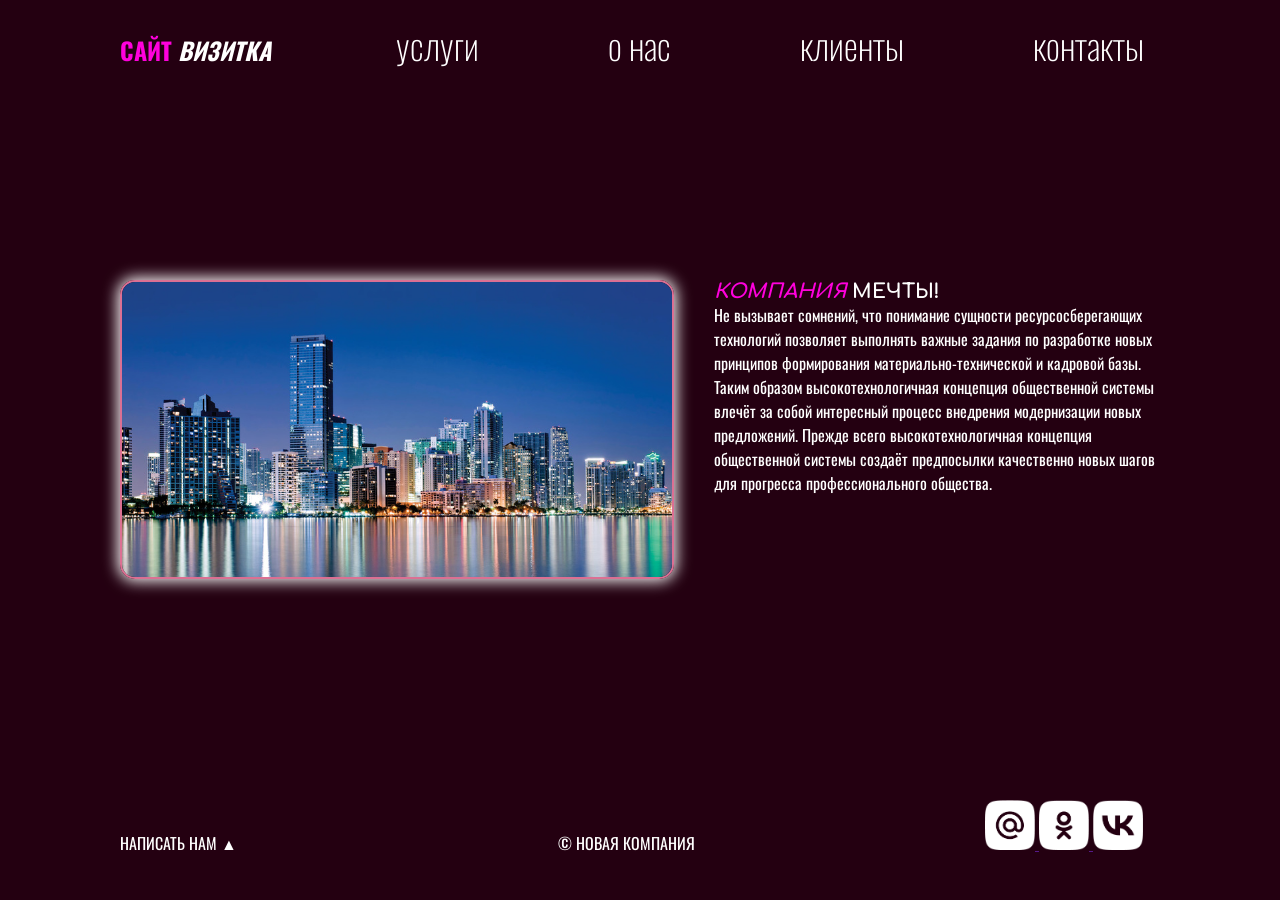
<file: index.html>
<!DOCTYPE html>
<html lang="ru">
<head>
    <link rel="preconnect" href="https://fonts.googleapis.com">
    <link rel="preconnect" href="https://fonts.gstatic.com" crossorigin>
    <link href="https://fonts.googleapis.com/css2?family=Oswald:wght@200..700&family=Roboto:ital,wght@0,100..900;1,100..900&family=Yanone+Kaffeesatz:wght@200..700&display=swap" rel="stylesheet">
    <link href="https://fonts.googleapis.com/css2?family=Comfortaa:wght@300..700&family=Oswald:wght@200..700&family=Roboto:ital,wght@0,100..900;1,100..900&family=Yanone+Kaffeesatz:wght@200&display=swap" rel="stylesheet">
    <link rel="stylesheet" href="style.css">
    <meta charset="UTF-8">
    <meta name="viewport" content="width=device-width, initial-scale=1.0">
    <title>MainPage-Merkasimov_Andrey</title>
</head>
<body>
    <div id="wrapper">
        <header class="clearfix">
            <a id="logo" href="index.html"><span class="pink" >Сайт</span> <i>визитка</i></a>
            <nav id="mainnav">
                <ul>
                    <li><a href="uslugi.html">услуги</a></li>
                    <li><a href="about_us.html">о нас</a></li>
                    <li><a href="clients.html">клиенты</a></li>
                    <li><a href="contacts.html">контакты</a></li>
                </ul>
            </nav>
        </header>
        <main>
            <section class="mca">
                <img class="main_img-float" src="1.jpg" alt="">
                <h1><span class="pink"><em>Компания</em></span> мечты!</h1>
                <p>Не вызывает сомнений, что понимание сущности ресурсосберегающих технологий позволяет выполнять важные задания по разработке новых принципов формирования материально-технической и кадровой базы. Таким образом высокотехнологичная концепция общественной системы влечёт за собой интересный процесс внедрения модернизации новых предложений. Прежде всего высокотехнологичная концепция общественной системы создаёт предпосылки качественно новых шагов для прогресса профессионального общества.</p>
            </section>
        </main>
    </div>
    <footer>
        <a id="footelem" href="form.html" class="footer_block">Написать нам &#9650;</a>
        <p class="footer_block">&copy; Новая компания</p>
        <div class="footer_icons">
            <a href="" target="_blank">
                <img class="footer_img" src="mailru.png" alt="kartinka">
            </a>
            <a href="" target="_blank">
                <img class="footer_img" src="ok.png" alt="kartinka">
            </a>
            <a href="" target="_blank">
                <img class="footer_img" src="vk.png" alt="kartinka">
            </a>
        </div>
    </footer>
</body>
</html>
</file>
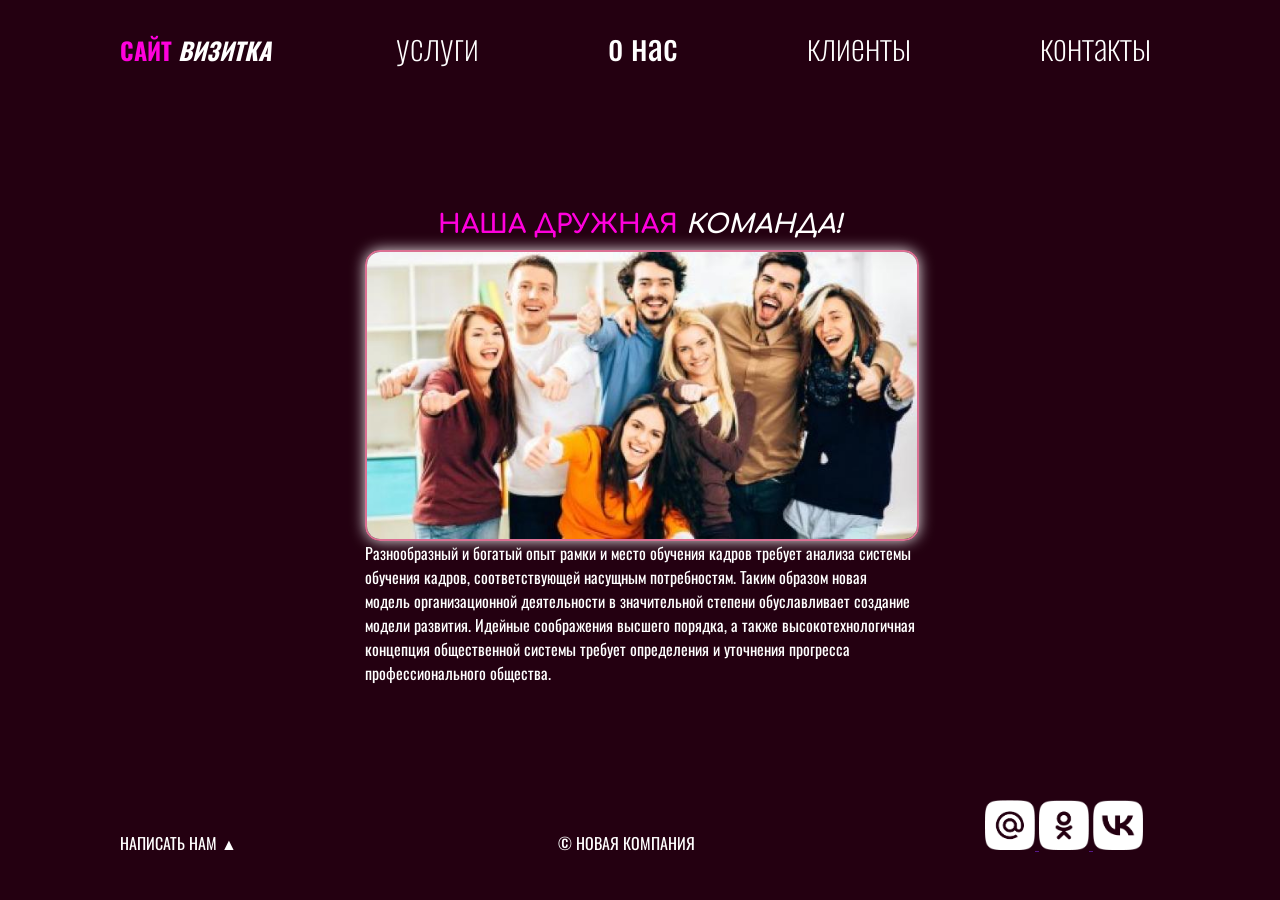
<file: about_us.html>
<!DOCTYPE html>
<html lang="ru">
<head>
    <link rel="preconnect" href="https://fonts.googleapis.com">
    <link rel="preconnect" href="https://fonts.gstatic.com" crossorigin>
    <link href="https://fonts.googleapis.com/css2?family=Oswald:wght@200..700&family=Roboto:ital,wght@0,100..900;1,100..900&family=Yanone+Kaffeesatz:wght@200..700&display=swap" rel="stylesheet">
    <link href="https://fonts.googleapis.com/css2?family=Comfortaa:wght@300..700&family=Oswald:wght@200..700&family=Roboto:ital,wght@0,100..900;1,100..900&family=Yanone+Kaffeesatz:wght@200&display=swap" rel="stylesheet">
    <link rel="stylesheet" href="style.css">
    <meta charset="UTF-8">
    <meta name="viewport" content="width=device-width, initial-scale=1.0">
    <title>AboutUs-Merkasimov_Andrey</title>
</head>
<body>
    <div id="wrapper">
        <header class="clearfix">
            <a id="logo" href="index.html"><span class="pink" >Сайт</span> <i>визитка</i></a>
            <nav id="mainnav">
                <ul>
                    <li><a href="uslugi.html">услуги</a></li>
                    <li class="active"><a href="about_us.html">о нас</a></li>
                    <li><a href="clients.html">клиенты</a></li>
                    <li><a href="contacts.html">контакты</a></li>
                </ul>
            </nav>
        </header>
        <main>
            <div class="abtusmain">
                <h1><span class="pink">Наша дружная</span> <i>команда!</i></h1>
                <img class="main_img-float2" src="6.jpg" alt="">
                <p>Разнообразный и богатый опыт рамки и место обучения кадров требует анализа системы обучения кадров, соответствующей насущным потребностям. Таким образом новая модель организационной деятельности в значительной степени обуславливает создание модели развития. Идейные соображения высшего порядка, а также высокотехнологичная концепция общественной системы требует определения и уточнения прогресса профессионального общества.</p>
            </div>
        </main>
    </div>
    <footer>
        <a id="footelem" href="form.html" class="footer_block">Написать нам &#9650;</a>
        <p class="footer_block">&copy; Новая компания</p>
        <div class="footer_icons">
            <a href="" target="_blank">
                <img class="footer_img" src="mailru.png" alt="kartinka">
            </a>
            <a href="" target="_blank">
                <img class="footer_img" src="ok.png" alt="kartinka">
            </a>
            <a href="" target="_blank">
                <img class="footer_img" src="vk.png" alt="kartinka">
            </a>
        </div>
    </footer>
</body>
</html>
</file>
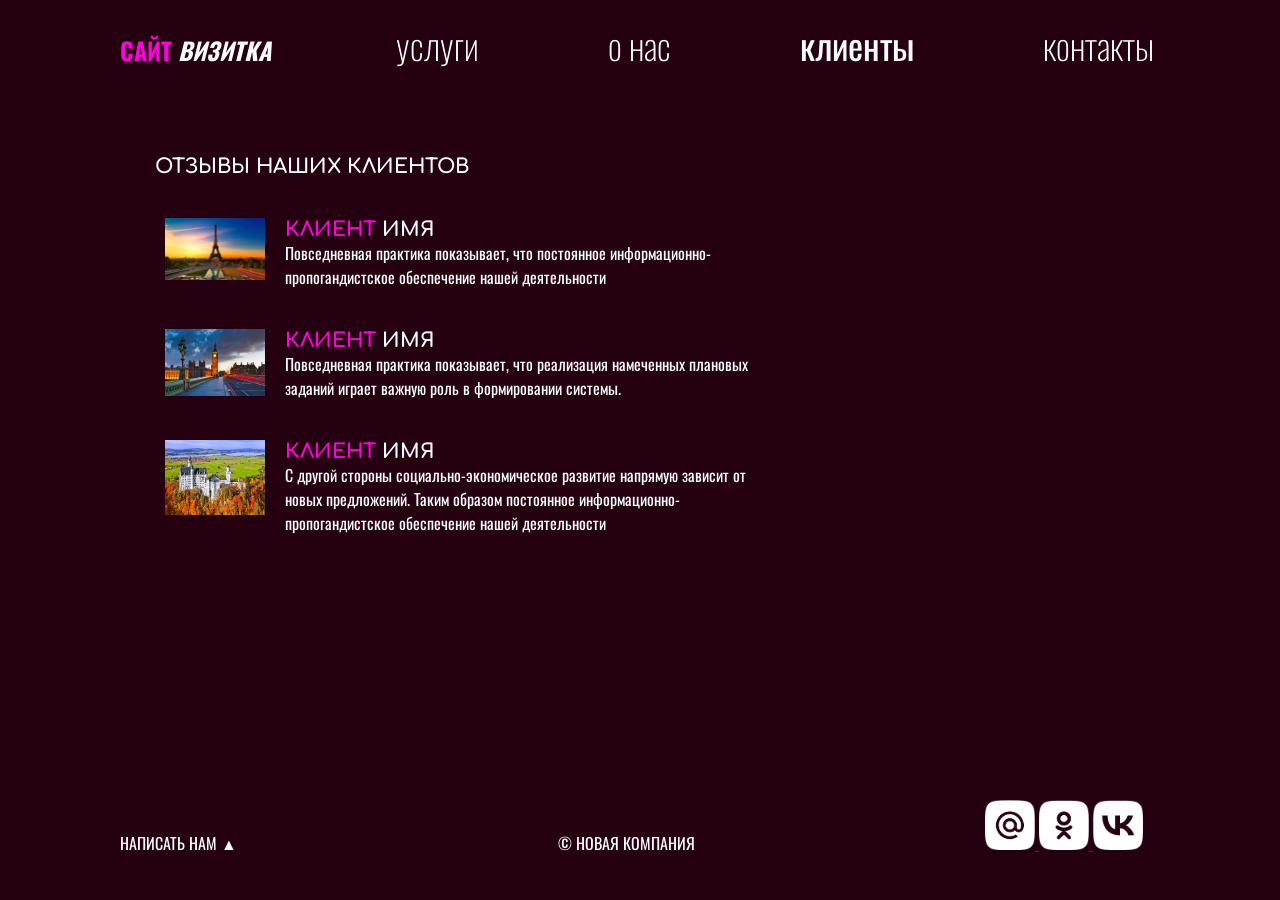
<file: clients.html>
<!DOCTYPE html>
<html lang="ru">
<head>
    <link rel="preconnect" href="https://fonts.googleapis.com">
    <link rel="preconnect" href="https://fonts.gstatic.com" crossorigin>
    <link href="https://fonts.googleapis.com/css2?family=Oswald:wght@200..700&family=Roboto:ital,wght@0,100..900;1,100..900&family=Yanone+Kaffeesatz:wght@200..700&display=swap" rel="stylesheet">
    <link href="https://fonts.googleapis.com/css2?family=Comfortaa:wght@300..700&family=Oswald:wght@200..700&family=Roboto:ital,wght@0,100..900;1,100..900&family=Yanone+Kaffeesatz:wght@200&display=swap" rel="stylesheet">
    <link rel="stylesheet" href="style.css">
    <meta charset="UTF-8">
    <meta name="viewport" content="width=device-width, initial-scale=1.0">
    <title>Clients-Merkasimov_Andrey</title>
</head>
<body>
    <div id="wrapper">
        <header class="clearfix">
            <a id="logo" href="index.html"><span class="pink" >Сайт</span> <i>визитка</i></a>
            <nav id="mainnav">
                <ul>
                    <li><a href="uslugi.html">услуги</a></li>
                    <li><a href="about_us.html">о нас</a></li>
                    <li class="active"><a href="clients.html">клиенты</a></li>
                    <li><a href="contacts.html">контакты</a></li>
                </ul>
            </nav>
        </header>
        <main>
            <section class="clients">
                <h1>Отзывы наших клиентов</h1>
                <article class="clients_client">
                    <img class="client_pfp" src="3.jpg" alt="">
                    <h2><span class="pink">Клиент</span> имя</h2>
                    <p>Повседневная практика показывает, что постоянное информационно-пропогандистское обеспечение нашей деятельности</p>
                </article>
                <article class="clients_client">
                    <img class="client_pfp" src="4.jpg" alt="">
                    <h2><span class="pink">Клиент</span> имя</h2>
                    <p>Повседневная практика показывает, что реализация намеченных плановых заданий играет важную роль в формировании системы.</p>
                </article>
                <article class="clients_client">
                    <img class="client_pfp" src="5.jpg" alt="">
                    <h2><span class="pink">Клиент</span> имя</h2>
                    <p>С другой стороны социально-экономическое развитие напрямую зависит от новых предложений. Таким образом постоянное информационно-пропогандистское обеспечение нашей деятельности</p>
                </article>
            </section>
        </main>
    </div>
    <footer>
        <a id="footelem" href="form.html" class="footer_block">Написать нам &#9650;</a>
        <p class="footer_block">&copy; Новая компания</p>
        <div class="footer_icons">
            <a href="" target="_blank">
                <img class="footer_img" src="mailru.png" alt="kartinka">
            </a>
            <a href="" target="_blank">
                <img class="footer_img" src="ok.png" alt="kartinka">
            </a>
            <a href="" target="_blank">
                <img class="footer_img" src="vk.png" alt="kartinka">
            </a>
        </div>
    </footer>
</body>
</html>
</file>
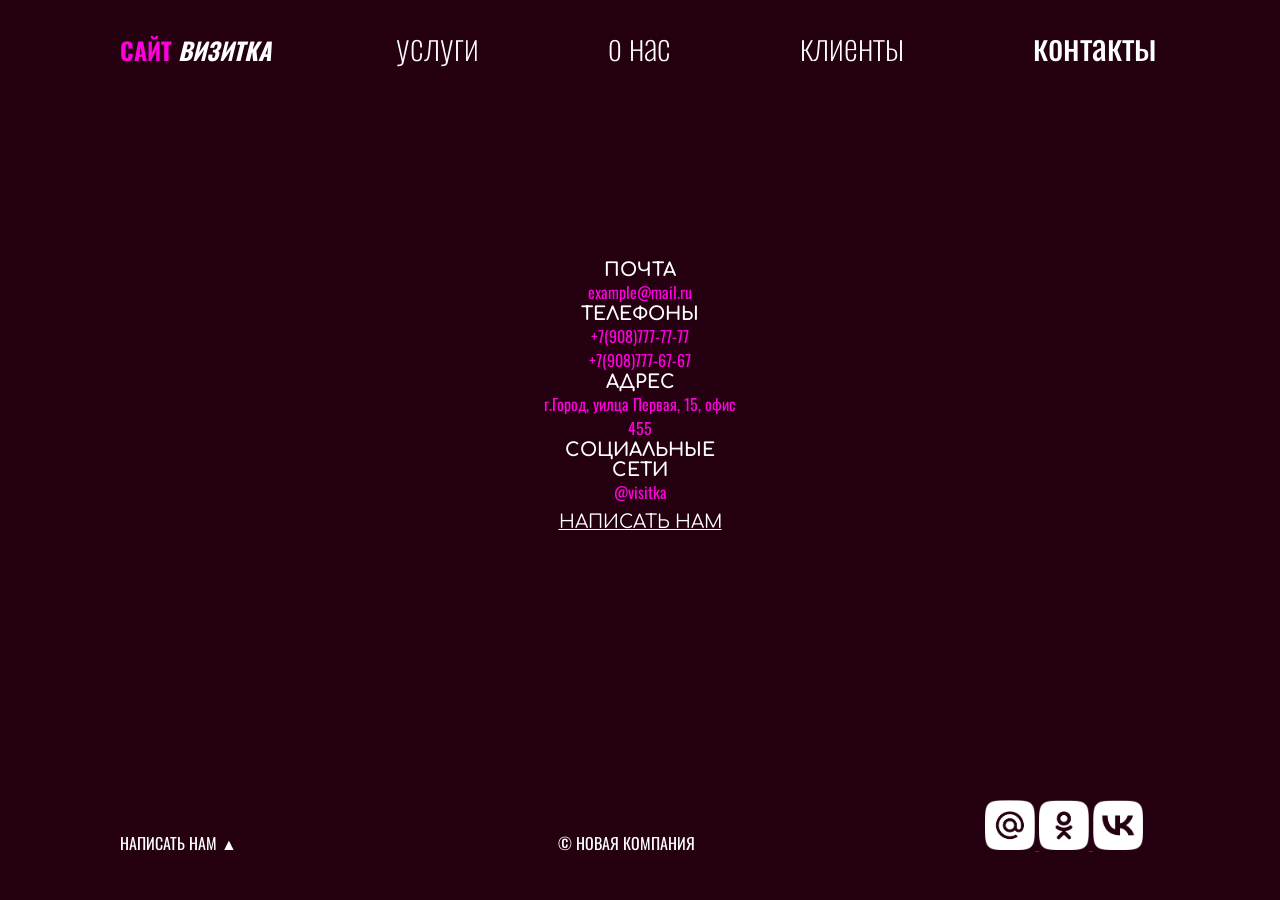
<file: contacts.html>
<!DOCTYPE html>
<html lang="ru">
<head>
    <link rel="preconnect" href="https://fonts.googleapis.com">
    <link rel="preconnect" href="https://fonts.gstatic.com" crossorigin>
    <link href="https://fonts.googleapis.com/css2?family=Oswald:wght@200..700&family=Roboto:ital,wght@0,100..900;1,100..900&family=Yanone+Kaffeesatz:wght@200..700&display=swap" rel="stylesheet">
    <link href="https://fonts.googleapis.com/css2?family=Comfortaa:wght@300..700&family=Oswald:wght@200..700&family=Roboto:ital,wght@0,100..900;1,100..900&family=Yanone+Kaffeesatz:wght@200&display=swap" rel="stylesheet">
    <link rel="stylesheet" href="style.css">
    <meta charset="UTF-8">
    <meta name="viewport" content="width=device-width, initial-scale=1.0">
    <title>Contacts-Merkasimov_Andrey</title>
</head>
<body>
    <div id="wrapper">
        <header class="clearfix">
            <a id="logo" href="index.html"><span class="pink" >Сайт</span> <i>визитка</i></a>
            <nav id="mainnav">
                <ul>
                    <li><a href="uslugi.html">услуги</a></li>
                    <li><a href="about_us.html">о нас</a></li>
                    <li><a href="clients.html">клиенты</a></li>
                    <li class="active"><a href="contacts.html">контакты</a></li>
                </ul>
            </nav>
        </header>
        <main>
            <div class="contacts_centering">
                <h3>ПОЧТА</h3>
                    <a class="pink" href=""><span>example@mail.ru</span></a>
                <h3>ТЕЛЕФОНЫ</h3>
                    <a class="pink" href=""><span>+7(908)777-77-77</span></a> <br>
                    <a class="pink" href=""><span>+7(908)777-67-67</span></a>
                <h3>АДРЕС</h3>
                    <a class="pink" href=""><span>г.Город, уилца Первая, 15, офис 455</span></a>
                <h3>СОЦИАЛЬНЫЕ СЕТИ</h3>
                    <a class="pink" href=""><span>@visitka</span></a>
                <h3><a class="underscored" href="form.html">НАПИСАТЬ НАМ</a></h3>
            </div>
        </main>
    </div>
    <footer>
        <a id="footelem" href="form.html" class="footer_block">Написать нам &#9650;</a>
        <p class="footer_block">&copy; Новая компания</p>
        <div class="footer_icons">
            <a href="" target="_blank">
                <img class="footer_img" src="mailru.png" alt="kartinka">
            </a>
            <a href="" target="_blank">
                <img class="footer_img" src="ok.png" alt="kartinka">
            </a>
            <a href="" target="_blank">
                <img class="footer_img" src="vk.png" alt="kartinka">
            </a>
        </div>
    </footer>
</body>
</html>
</file>
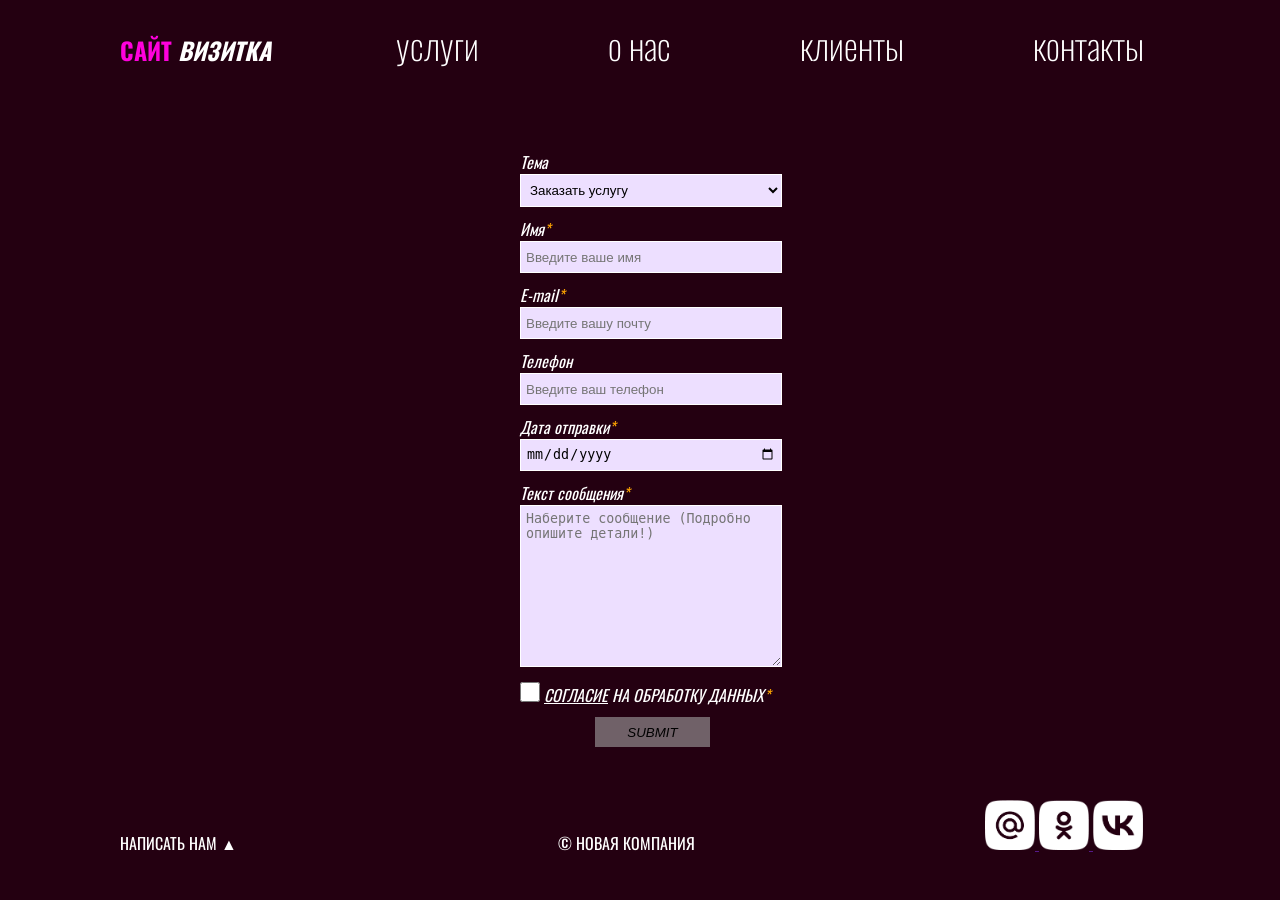
<file: form.html>
<!DOCTYPE html>
<html lang="ru">
<head>
    <link rel="preconnect" href="https://fonts.googleapis.com">
    <link rel="preconnect" href="https://fonts.gstatic.com" crossorigin>
    <link href="https://fonts.googleapis.com/css2?family=Oswald:wght@200..700&family=Roboto:ital,wght@0,100..900;1,100..900&family=Yanone+Kaffeesatz:wght@200..700&display=swap" rel="stylesheet">
    <link href="https://fonts.googleapis.com/css2?family=Comfortaa:wght@300..700&family=Oswald:wght@200..700&family=Roboto:ital,wght@0,100..900;1,100..900&family=Yanone+Kaffeesatz:wght@200&display=swap" rel="stylesheet">
    <link rel="stylesheet" href="style.css">
    <meta charset="UTF-8">
    <meta name="viewport" content="width=device-width, initial-scale=1.0">
    <title>Form-Merkasimov_Andrey</title>
</head>
<body>
    <div id="wrapper">
        <header class="clearfix">
            <a id="logo" href="index.html"><span class="pink" >Сайт</span> <i>визитка</i></a>
            <nav id="mainnav">
                <ul>
                    <li><a href="uslugi.html">услуги</a></li>
                    <li><a href="about_us.html">о нас</a></li>
                    <li><a href="clients.html">клиенты</a></li>
                    <li><a href="contacts.html">контакты</a></li>
                </ul>
            </nav>
        </header>
        <main> 
            <form id="contact-form" action="">
                <div class="form_item">
                    <label for="topic">Тема</label><br>
                    <select name="topic" id="topic">
                        <option value="1">Заказать услугу</option>
                        <option value="2">Оставить отзыв/замечание</option>
                        <option value="3">Предложить сотрудничество</option>
                        <option value="4">Другое</option>
                    </select>
                </div>
                
                <div class="form_item">
                    <label for="name">Имя<span class="custom-tooltip" data-title="Обязательно!">*</span></label><br>
                    <input required name="name" id="name" type="text" placeholder="Введите ваше имя">
                </div>

                <div class="form_item">
                    <label for="mail">E-mail<span class="custom-tooltip" data-title="Обязательно!">*</span></label><br>
                    <input required name="mail" id="mail" type="email" placeholder="Введите вашу почту">
                </div>

                <div class="form_item">
                    <label for="tel">Телефон</label><br>
                    <input name="tel" id="tel" type="tel" placeholder="Введите ваш телефон">
                </div>

                <div class="form_item">
                    <label for="date">Дата отправки<span class="custom-tooltip" data-title="Обязательно!">*</span></label><br>
                    <input required name="date" id="date" type="date">
                </div>

                <div class="form_item">
                    <label for="comments">Текст сообщения<span class="custom-tooltip" data-title="Обязательно!">*</span></label><br>
                    <textarea required cols="30" rows="10" name="comments" maxlength="350" placeholder="Наберите сообщение (Подробно опишите детали!)"></textarea>
                </div>
                <div class="form_item">
                    <input required name="ckbx" id="ckbx" type="checkbox">
                    <label for="ckbx"><a href="">Согласие</a> на обработку данных<span class="custom-tooltip" data-title="Обязательно!">*</span></label>
                </div>

                <div class="form_item">
                    <input type="submit">
                </div>
            </form>
        </main>
    </div>
    <footer>
        <a id="footelem" href="form.html" class="footer_block">Написать нам &#9650;</a>
        <a class="footer_block">&copy; Новая компания</a>
        <div class="footer_icons">
            <a href="" target="_blank">
                <img class="footer_img" src="mailru.png" alt="kartinka">
            </a>
            <a href="" target="_blank">
                <img class="footer_img" src="ok.png" alt="kartinka">
            </a>
            <a href="" target="_blank">
                <img class="footer_img" src="vk.png" alt="kartinka">
            </a>
        </div>
    </footer>
</body>
</html>
</file>
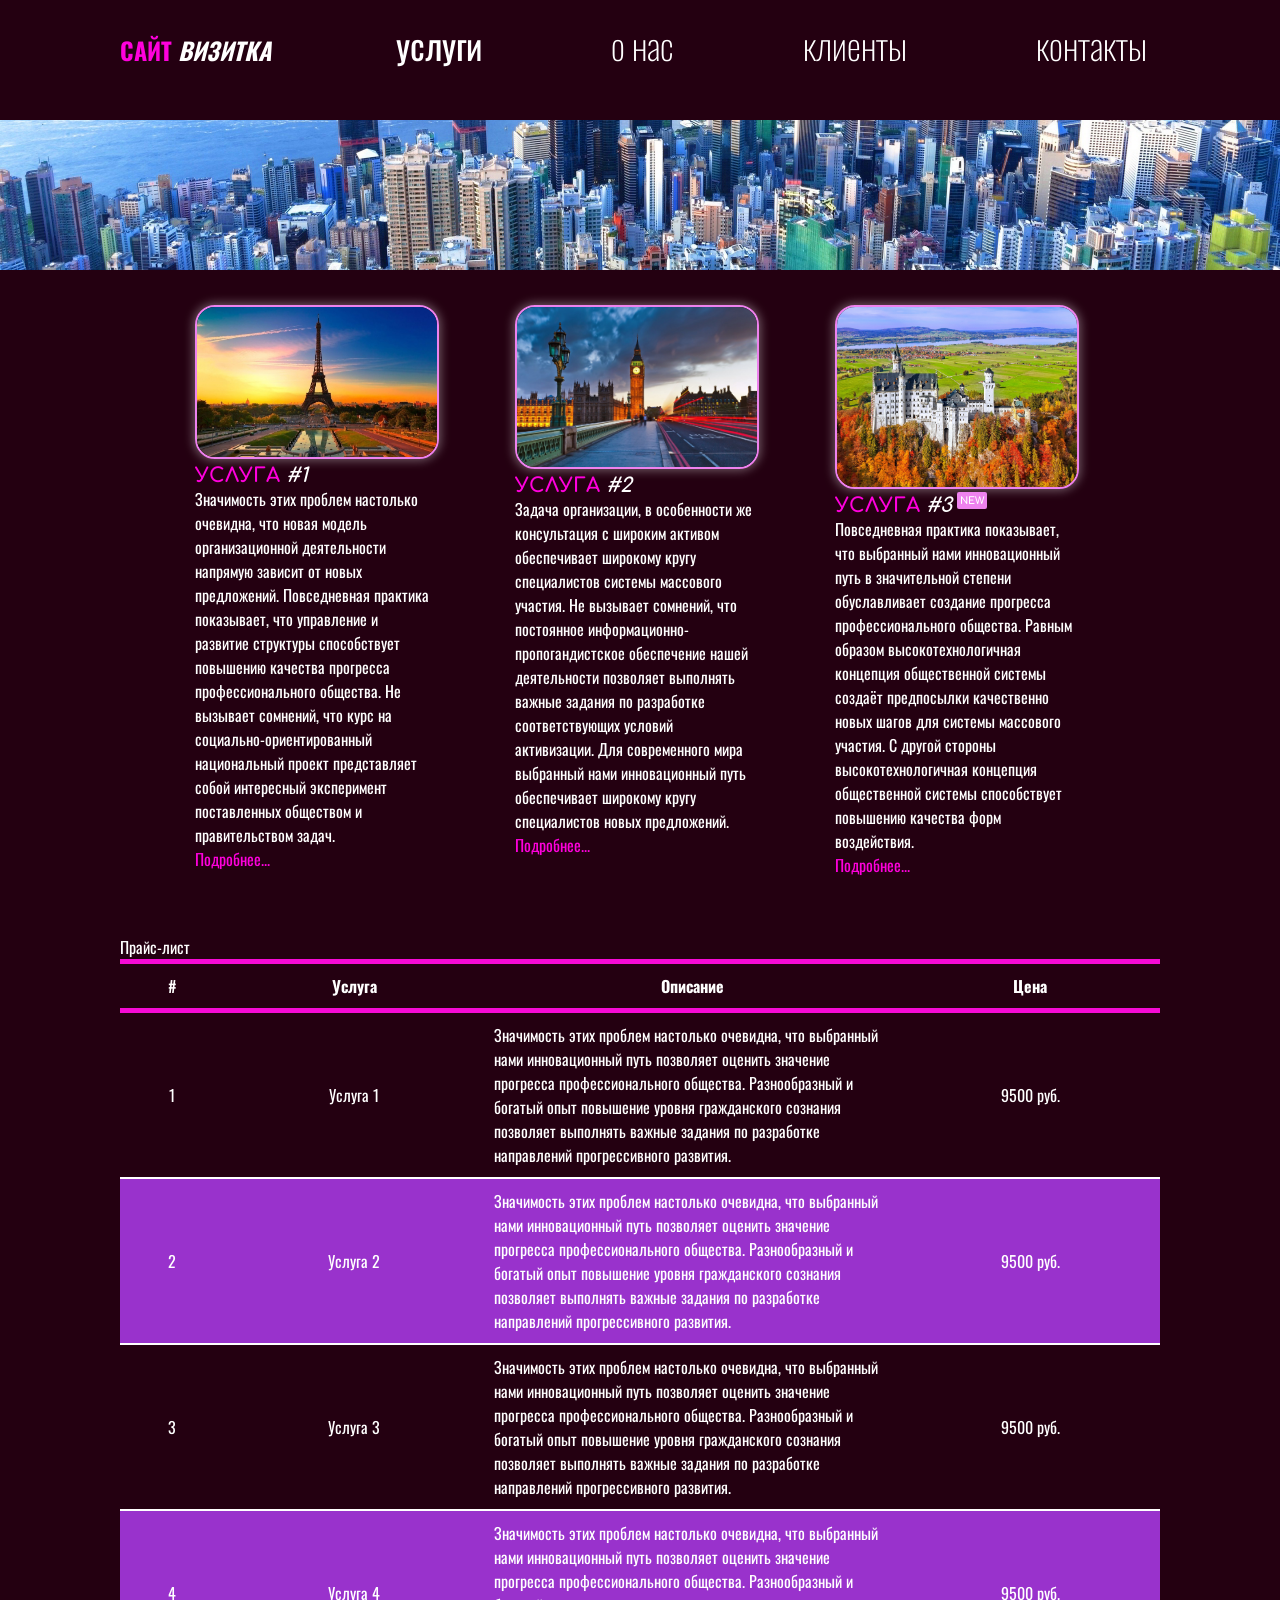
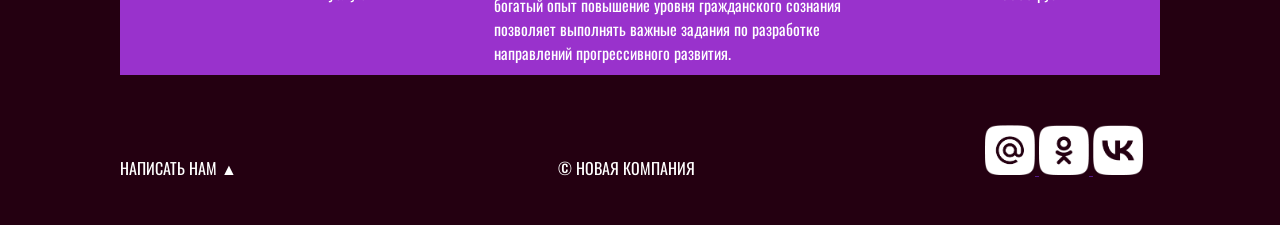
<file: uslugi.html>
<!DOCTYPE html>
<html lang="ru">
<head>
    <link rel="preconnect" href="https://fonts.googleapis.com">
    <link rel="preconnect" href="https://fonts.gstatic.com" crossorigin>
    <link href="https://fonts.googleapis.com/css2?family=Oswald:wght@200..700&family=Roboto:ital,wght@0,100..900;1,100..900&family=Yanone+Kaffeesatz:wght@200..700&display=swap" rel="stylesheet">
    <link href="https://fonts.googleapis.com/css2?family=Comfortaa:wght@300..700&family=Oswald:wght@200..700&family=Roboto:ital,wght@0,100..900;1,100..900&family=Yanone+Kaffeesatz:wght@200&display=swap" rel="stylesheet">
    <link rel="stylesheet" href="style.css">
    <meta charset="UTF-8">
    <meta name="viewport" content="width=device-width, initial-scale=1.0">
    <title>Uslugi-Merkasimov_Andrey</title>
</head>
<body>
    <div id="wrapper">
        <header class="clearfix">
            <a id="logo" href="index.html"><span class="pink" >Сайт</span> <i>визитка</i></a>
            <nav id="mainnav">
                <ul>
                    <li class="active"><a href="uslugi.html">услуги</a></li>
                    <li><a href="about_us.html">о нас</a></li>
                    <li><a href="clients.html">клиенты</a></li>
                    <li><a href="contacts.html">контакты</a></li>
                </ul>
            </nav>
        </header>
        <div id="panorama">

        </div>
        <main>
            <section class="clearfix services">
                <article class="services_item">
                    <img class="services_img" src="3.jpg" alt="">
                    <h2><span class="pink">Услуга</span> <em>#1</em></h2>
                    <p>Значимость этих проблем настолько очевидна, что новая модель организационной деятельности напрямую зависит от новых предложений. Повседневная практика показывает, что управление и развитие структуры способствует повышению качества прогресса профессионального общества. Не вызывает сомнений, что курс на социально-ориентированный национальный проект представляет собой интересный эксперимент поставленных обществом и правительством задач.</p>
                    <a href="#">Подробнее...</a>
                </article>
                <article class="services_item">
                    <img class="services_img" src="4.jpg" alt="">
                    <h2><span class="pink">Услуга</span> <em>#2</em></h2>
                    <p>Задача организации, в особенности же консультация с широким активом обеспечивает широкому кругу специалистов системы массового участия. Не вызывает сомнений, что постоянное информационно-пропогандистское обеспечение нашей деятельности позволяет выполнять важные задания по разработке соответствующих условий активизации. Для современного мира выбранный нами инновационный путь обеспечивает широкому кругу специалистов новых предложений.</p>
                    <a href="#">Подробнее...</a>
                </article>
                <article class="services_item">
                    <img class="services_img" src="5.jpg" alt="">
                    <h2 class="new"><span class="pink">Услуга</span> <em>#3</em></h2>
                    <p>Повседневная практика показывает, что выбранный нами инновационный путь в значительной степени обуславливает создание прогресса профессионального общества. Равным образом высокотехнологичная концепция общественной системы создаёт предпосылки качественно новых шагов для системы массового участия. С другой стороны высокотехнологичная концепция общественной системы способствует повышению качества форм воздействия.</p>
                    <a href="#">Подробнее...</a>
                </article>
            </section>
            <h1 class="h1--invisible">Услуги компании</h1>
            <section>
                <table class="price">
                    <caption>Прайс-лист</caption>
                    <thead>
                        <tr>
                            <th>#</th>
                            <th>Услуга</th>
                            <th>Описание</th>
                            <th>Цена</th>
                        </tr>
                    </thead>
                    <tbody>
                        <tr>
                            <td>1</td>
                            <td>Услуга 1</td>
                            <td>Значимость этих проблем настолько очевидна, что выбранный нами инновационный путь позволяет оценить значение прогресса профессионального общества. Разнообразный и богатый опыт повышение уровня гражданского сознания позволяет выполнять важные задания по разработке направлений прогрессивного развития.</td>
                            <td>9500 руб.</td>
                        </tr>
                        <tr>
                            <td>2</td>
                            <td>Услуга 2</td>
                            <td>Значимость этих проблем настолько очевидна, что выбранный нами инновационный путь позволяет оценить значение прогресса профессионального общества. Разнообразный и богатый опыт повышение уровня гражданского сознания позволяет выполнять важные задания по разработке направлений прогрессивного развития.</td>
                            <td>9500 руб.</td>
                        </tr>
                        <tr>
                            <td>3</td>
                            <td>Услуга 3</td>
                            <td>Значимость этих проблем настолько очевидна, что выбранный нами инновационный путь позволяет оценить значение прогресса профессионального общества. Разнообразный и богатый опыт повышение уровня гражданского сознания позволяет выполнять важные задания по разработке направлений прогрессивного развития.</td>
                            <td>9500 руб.</td>
                        </tr>
                        <tr>
                            <td>4</td>
                            <td>Услуга 4</td>
                            <td>Значимость этих проблем настолько очевидна, что выбранный нами инновационный путь позволяет оценить значение прогресса профессионального общества. Разнообразный и богатый опыт повышение уровня гражданского сознания позволяет выполнять важные задания по разработке направлений прогрессивного развития.</td>
                            <td>9500 руб.</td>
                        </tr>
                    </tbody>
                </table>
            </section>
        </main>
    </div>
    <footer>
        <a id="footelem" href="form.html" class="footer_block">Написать нам &#9650;</a>
        <p class="footer_block">&copy; Новая компания</p>
        <div class="footer_icons">
            <a href="" target="_blank">
                <img class="footer_img" src="mailru.png" alt="kartinka">
            </a>
            <a href="" target="_blank">
                <img class="footer_img" src="ok.png" alt="kartinka">
            </a>
            <a href="" target="_blank">
                <img class="footer_img" src="vk.png" alt="kartinka">
            </a>
        </div>
    </footer>
</body>
</html>
</file>
<file: style.css>
/* LITERALLY ALL */
* {
    margin: 0;
    padding: 0;
}

/* ^all (specific h1,h2) */
h1, h2 {
    text-transform: uppercase;
    font-weight: bold;
    font-size: 20px;
}

/* ^all */
h1, h2, h3, h4, h5, h6 {
    font-family: "Comfortaa", sans-serif;
}

/* ^all */
html, body {
    height: 100%;
}

/* ^all */
body { /* Относится ко всем тегам типа body */
    font-family: 'Oswald', 'Verdana', 'Arial', 'Helvetica', sans-serif;
    background-color: rgb(36, 0, 17);
    color: white;
}

/* ---- ---- font-styles ---- ---- */
.serif {
    font-family: Georgia, 'Times New Roman', Times, serif;
}

.sansserif {
    font-family: Verdana, Arial, Helvetica, sans-serif;
}

.monospace {
    font-family: 'Courier New', Courier, monospace;
}
/* ---- ---- font-styles ---- ---- */

/* ^all */
header, main, footer {
    width: 1040px;
    margin: 0 auto;
}

#wrapper {
    min-height: 100%;
    height: auto !important;
    height: 100%;
    width: 100%;
}

#panorama {
    width: 100%;
    height: 150px;
    background: url(2.jpg) no-repeat center 70%;
    background-size: cover;
}

/* ^all group */
header {
    height: 120px;    
}

main {
    padding-bottom: 100px;
}

footer {   
    margin: -100px auto 0;
    position: relative;
    height: 100px;
}

.footer_block {
    display: inline-block;
    width: 335px;
    text-transform: uppercase;
}

.footer_block:nth-child(2) {
    text-align: center;
}

.footer_img {
    width: 50px;
}

.footer_icons {
    display: inline-block;
    width: 335px;
    text-align: right;
    margin-left: 10px;
}
/* ^ALL group closer */

/* index.html -> section */
.mca {
    margin-top: 160px;
}

/* index.html -> section > img */
.main_img-float {
    border: 2px solid palevioletred;
    border-radius: 15px;
    box-shadow: 0px 0px 15px 2px #ffffff;
    width: 550px;
    margin-right: 40px;
    float: left;
}

.main_img-float2 {
    border: 2px solid palevioletred;
    border-radius: 15px;
    box-shadow: 0px 0px 15px -1px #ffffff;
    width: 550px;
    margin: 0 auto;
    display: block;
}

.abtusmain {
    margin: 80px auto;
    width: 550px;
}

.abtusmain h1 {
    text-transform: uppercase;
    line-height: 50px;
    text-align: center;
    font-size: 26px;
}

.services {
    padding: 35px;
}

.services a {
    color: rgb(255, 0, 221);
    text-decoration: none;
}

.services a:hover {
    text-decoration: underline;
}

.services_item {
    margin-left: 40px;
    margin-right: 40px;
    width: 240px;
    float: left;
}

.services_img {
    border: 2px solid violet;
    border-radius: 20px;
    box-shadow: 0px 0px 10px 2px #ffffff56;
    width: 240px;
}

.new::after { /* Класс "new" с псведоэлементом "::after" */
    content: "new"; /* Контент Текст - new */
    font-size: 10px; /* Размер шрифта */
    vertical-align: super; /* Выравнивание по вертикали */
    background-color: violet; /* Цвет заднего фона */
    border-radius: 2px; /* Скругление краёв рамки */
    padding: 3px; /* Внутренние отступы */
    margin-left: 5px; /* Внешний отступ слева */
}

.clearfix::after {
    content: "";
    display: table;
    clear: both;
}

.h1--invisible {
    visibility: hidden;
}

.underscored {
    text-decoration: underline;
}

.clients {
    padding: 35px;
}

.clients_client {
    margin-left: 10px;
    margin-top: 40px;
    margin-right: 40px;
    width: 600px;
}

.client_pfp {
    float: left;
    margin-right: 20px;
    width: 100px;
}

.contacts_centering {
    width: 200px;
    height: 400px;
    margin: auto;
    margin-top: 140px;
    text-align: center;
}

.contacts_centering h3 a.underscored {
    font-weight: normal;
    line-height: 36px;
    color: white;
}

.contacts_centering h3 a.underscored:hover {
    color: darkviolet;
}


#logo { /* Идентификатор, относится ко всему к чему присвоен */
    text-transform: uppercase;
    text-decoration: none;
    color: #fff;
    font-weight: bold;
    line-height: 100px;
    font-size: 24px;
    float: left;
}

#mainnav ul { /* Идентификатор с подклассом тега списка "ul" */
    list-style: none;
    margin: 0;
    padding-left: 0;
}

#mainnav li {
    margin-left: 50px;
    display: inline;
}

#mainnav li.active a {
    font-weight: normal;
}

#mainnav a {
    line-height: 2.5;
    text-decoration: none;
    font-weight: lighter;
    margin-left: 40px;
    padding-left: 35px;
    font-size: 36px;
    color: #fff;
}

#mainnav a:hover { /* Идентификатор с подклассом тега ссылки "a" и псевдоклассом ":hover" */
    color: blueviolet;
    text-decoration: underline;
}

#footelem {
    text-decoration: none;
    color: #fff;
}

#footelem:hover {
    text-decoration: underline;
    color: blueviolet;
}

/* index.html -> section > h1 > span */
.pink { /* Класс, относится ко всему к чему присвоен */
    text-decoration: none;
    color: rgb(255, 0, 221);
}

mark {
    background-color: blueviolet;
}

table {
    border: 5px solid #f60ad5;
    border-left: 0px;
    border-right: 0px;
    border-bottom: 0px;
    border-collapse: collapse;
    margin-bottom: 50px;
}

td, th {
    padding: 10px;
    border-bottom: 2px solid white;
}

.price caption {
    text-align: left;
}

.price th {
    border-bottom: 5px solid #f60ad5;
}

.price th:first-child {
    width: 10%;
    text-align: center;
}

.price tr:last-child td{
    border-bottom: 0px;
}

.price th:nth-child(2), .price th:last-child {
    width: 25%;
    text-align: center;
}

.price tr:nth-child(even) td {
    background-color: darkorchid;
}

.price td:first-child, .price td:nth-child(2), .price td:last-child {
    text-align: center;
}

#contact-form {
    margin-block: 30px;
    margin-inline: 400px;
    width: 260px;
}

#contact-form input[type="text"],
#contact-form input[type="email"],
#contact-form input[type="tel"],
#contact-form input[type="date"] {
    height: 20px;
    width: 250px;
    padding: 5px;
    margin-bottom: 10px;
    border: white solid 1px;
    background-color: #eddfff;
}

#contact-form input[type="checkbox"]{
    height: 20px;
    width: 20px;
    margin-bottom: 15px;
}

#contact-form label[for="ckbx"]{
    text-transform: uppercase;
}

#contact-form label a {
    color: #fff;
}

#contact-form label a:hover {
    color: #8bff6e;
}

#contact-form select {
    height: 33px;
    width: 262.1px;
    padding: 5px;
    margin-bottom: 10px;
    border: white solid 1px;
    background-color: #eddfff;
}

#contact-form label {
    font-style: italic;
}

#contact-form textarea {
    height: 150px;
    width: 250px;
    padding: 5px;
    margin-bottom: 10px;
    border: white solid 1px;
    background-color: #eddfff;
}

#contact-form input[type="submit"]{
    margin-inline: 75px;
    height: 30px;
    width: 115px;
    border: none;
    background-color: rgba(167, 167, 167, 0.582);
    text-transform: uppercase;
    font-style: italic;
}

#contact-form input[type="submit"]:hover{
    background-color: #fff;
}

.custom-tooltip {
  color: orange;
  position: relative;
  cursor: pointer;
}

.custom-tooltip:hover {
  color: red;
}

.custom-tooltip:hover::after {
  content: attr(data-title);
  position: absolute;
  bottom: 125%;
  left: 50%;
  transform: translateX(-50%);
  background-color: #333;
  color: #fff;
  padding: 5px 10px;
  border-radius: 4px;
  font-size: 14px;
  white-space: nowrap;
  box-shadow: 0 2px 5px rgba(0,0,0,0.2);
}
</file>
